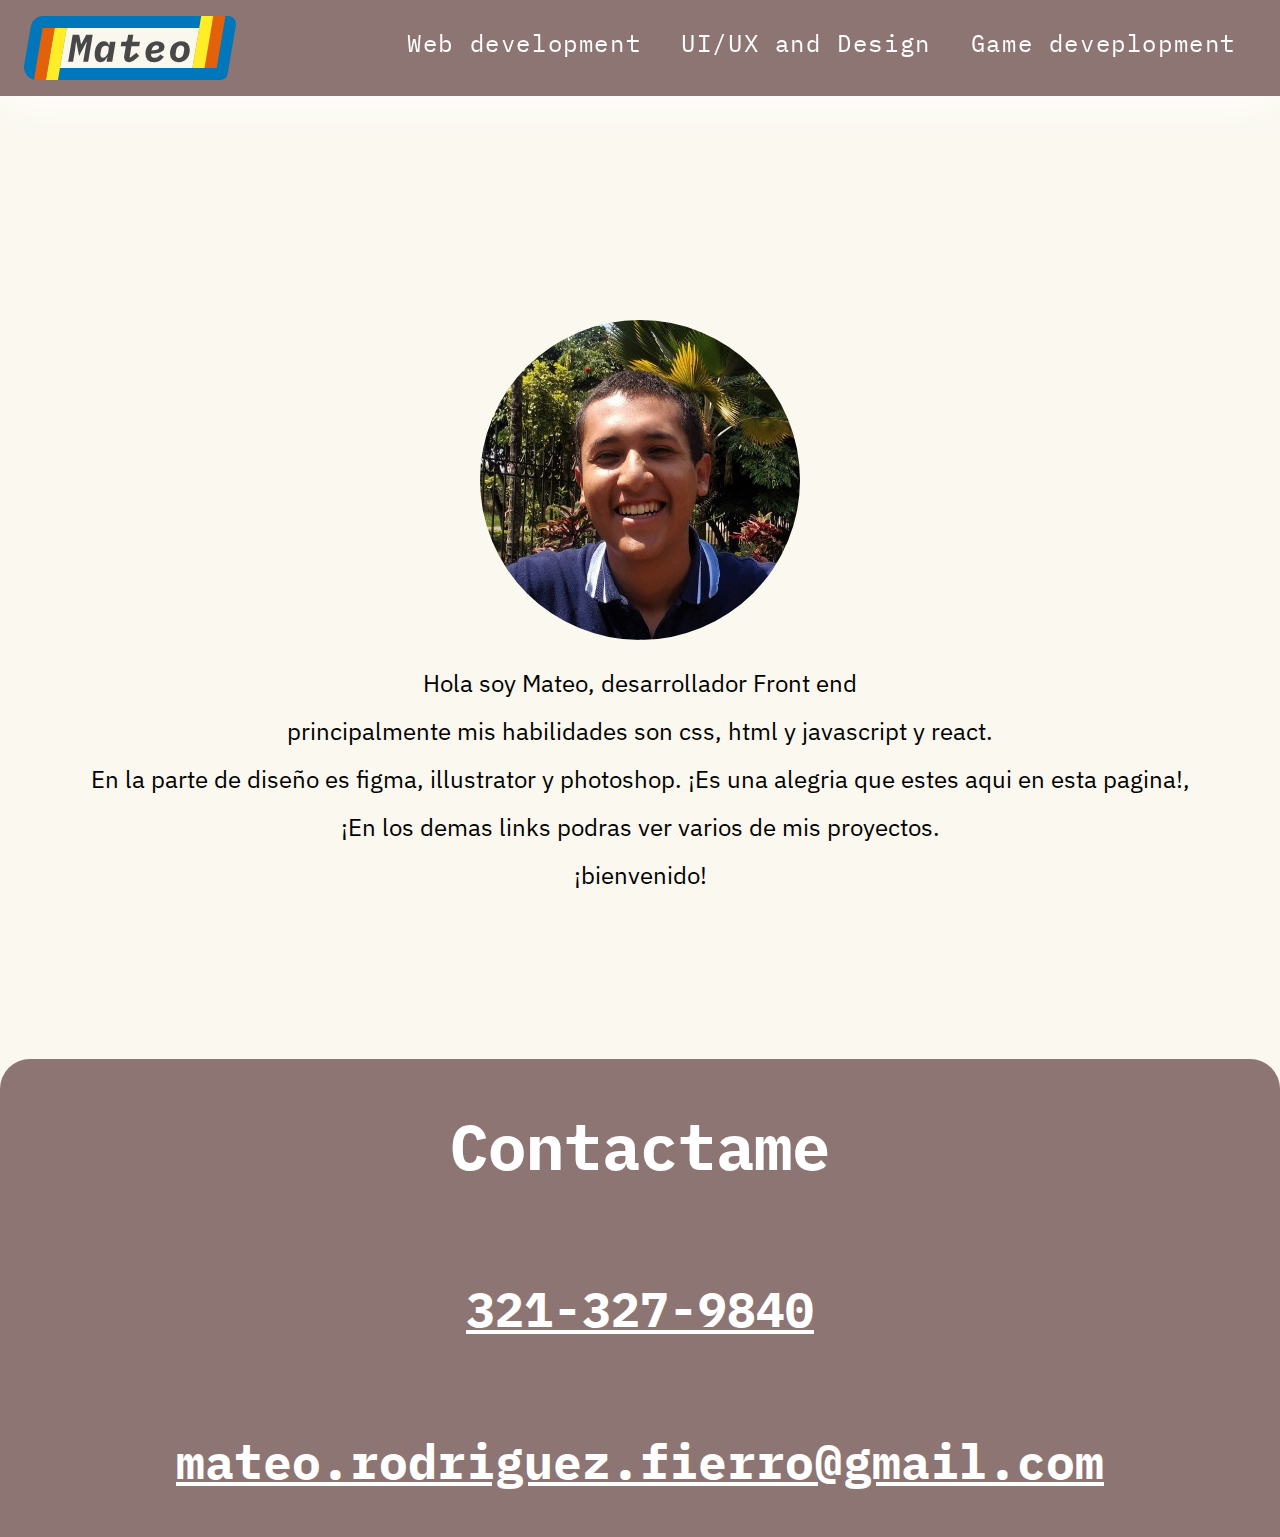
<file: index.html>
<!DOCTYPE html>
<html lang="en">
  <head>
    <meta charset="UTF-8" />
    <meta http-equiv="X-UA-Compatible" content="IE=edge" />
    <meta name="viewport" content="width=device-width, initial-scale=1.0" />
    <link rel="stylesheet" href="css/index.css" />
    <link
      rel="stylesheet"
      href="https://use.fontawesome.com/releases/v5.8.1/css/all.css"
      integrity="sha384-50oBUHEmvpQ+1lW4y57PTFmhCaXp0ML5d60M1M7uH2+nqUivzIebhndOJK28anvf"
      crossorigin="anonymous"
    />
    <link rel="preconnect" href="https://fonts.gstatic.com" />
    <link
      href="https://fonts.googleapis.com/css2?family=IBM+Plex+Mono:ital,wght@1,700&display=swap"
      rel="stylesheet"
    />
    <link
      href="https://fonts.googleapis.com/css2?family=IBM+Plex+Sans:wght@500&display=swap"
      rel="stylesheet"
    />

    <title>Mi portafolio</title>
  </head>
  <body>
    <header class="header">
      <div class="logo" id="logo">
        <img src="assets/logo.svg" alt="" />
        <a href="#menu-principal"></a>
      </div>
      <nav class="menu-container">
        <input type="checkbox" name="" id="menu-checked" class="menu-check" />
        <label for="menu-checked">
          <div class="hamburguesa">
            <i class="fas fa-bars"></i>
          </div>
          <div class="closed">
            <i class="fas fa-times"></i>
          </div>
        </label>
        <ul class="menu">
          <li id="web-dev">
            <a class="blue" href="#WebDev">Web development</a>
          </li>
          <li id="design">
            <a class="yellow" href="#UI/UX-Design">UI/UX and Design</a>
          </li>
          <li id="game-dev">
            <a class="red" href="#GameDev">Game deveplopment</a>
          </li>
        </ul>
      </nav>
    </header>
    <div class="title-sect">
      <div class="title" id="title">
        <h2></h2>
      </div>
      <a href="#"></a>
    </div>
    <section class="main-sect" id="main-sect">
      <div class="container">
        <img src="assets/yo.jpg" alt="" srcset="" />
        <p>
          Hola soy Mateo, desarrollador Front end <br />
          principalmente mis habilidades son css, html y javascript y react.
          <br />
          En la parte de diseño es figma, illustrator y photoshop. ¡Es una
          alegria que estes aqui en esta pagina!, <br />
          ¡En los demas links podras ver varios de mis proyectos. <br />
          ¡bienvenido!
        </p>
      </div>
    </section>
    <section class="web-sect blue" id="web-sect">
      <div class="container">
        <div class="proyect-cards">
          <h1>Gifos</h1>
          <div class="proyect-img">
            <a
              href="https://daitomiun.github.io/Proyecto-gifOS/"
              target="_blank"
            >
              <img src="assets/ilustra_header.svg" alt="" srcset="" />
            </a>
          </div>
          <p>
            Este proyecto consiste en desarrollar una pagina web para guardar y
            compartir gifs, con el uso de la api de giphy y de javascript.
            Proyecto hecho en
            <a href="https://www.acamica.com/" traget="_blank">Acamica</a>
          </p>
        </div>
        <div class="proyect-cards">
          <h1>
            WarriorHood <br />
            Tenis Club
          </h1>
          <div class="proyect-img">
            <a
              href="https://daitomiun.github.io/tenis-proyecto/"
              target="_blank"
            >
              <img src="assets/cabeza.svg" alt="" srcset="" />
            </a>
          </div>
          <p>
            proyecto real en que consiste ser la pagina web oficial del club
            WarriorHood tenis club.
          </p>
        </div>
        <div class="proyect-cards">
          <h1>3d css</h1>
          <div class="proyect-img">
            <a
              href="https://gracious-kilby-85ca0e.netlify.app/"
              target="_blank"
            >
              <img src="assets/cubo.png" alt="" srcset="" />
            </a>
          </div>
          <p>Proyecto para practicar habilidades css en 3d.</p>
        </div>
        <div class="proyect-cards">
          <h1>pale blue dot</h1>
          <div class="proyect-img">
            <a
              href="https://daitomiun.github.io/podcast-proyecto/"
              target="_blank"
            >
              <img src="assets/logoBD.svg" alt="" srcset="" />
            </a>
          </div>
          <p>
            Pagina web de la empresa ficticia de blue dot, proyecto de
            <a href="https://www.acamica.com/" traget="_blank">Acamica</a> que
            me ayudo a entender las bases de web development con css y html.
          </p>
        </div>
        <div class="proyect-cards">
          <h1>Curso de react</h1>
          <div class="proyect-img">
            <a href="https://github.com/daitomiun/react-curso" target="_blank">
              <img src="assets/logo-react.png" alt="" srcset="" />
            </a>
          </div>
          <p>
            Este proyecto pretente desarrollar mis habilidades en el framework
            de react, como proyectos para los fundamentos de react hasta
            proyectos de consumo de apis.
          </p>
        </div>
        <div class="proyect-cards">
          <h1>Proyecto dalet</h1>
          <div class="proyect-img">
            <a
              href="https://6182db75db920a40262f507f--dalet-demo.netlify.app"
              target="_blank"
            >
              <img src="assets/logo-dalet.svg" alt="" srcset="" />
            </a>
          </div>
          <p>
            Dalet es mi proyecto en desarrollo de react, aplicando todo lo
            relacionado al curso de react, asi diseñando este proyecto y creando
            por mi cuenta.
          </p>
        </div>
      </div>
    </section>
    <section class="design-sect yellow" id="design-sect">
      <div class="container">
        <div class="proyect-cards">
          <h1>landing page haburguesas</h1>
          <div class="proyect-img">
            <a
              href="https://www.figma.com/proto/Udn4XwmZ9z0KZGhA15ZYRg/hamburguesa?scaling=min-zoom&page-id=0%3A1&node-id=1%3A3"
              target="_blank"
            >
              <img src="assets/haburguesa.png" alt="" srcset="" />
            </a>
          </div>
          <p>
            desarrollo de un landing page para crear hamburguesas, los iconos
            tambien fueron hechos por mi aqui el
            <a href="assets/demoham.png" target="_blank"
              >link a cada uno de los ingredientes</a
            >
          </p>
        </div>
        <div class="proyect-cards">
          <h1>mi portafolio</h1>
          <div class="proyect-img">
            <a
              href="https://www.figma.com/proto/rlkYXYI3aHAOzYDzbmY21z/Portafolio?scaling=min-zoom&page-id=0%3A1&node-id=4%3A3"
              target="_blank"
            >
              <img src="assets/logo.svg" alt="" srcset="" />
            </a>
          </div>
          <p>
            Pequeño boceto de como queria mi portafolio, tambien esta el link al
            proceso de diseño del logo
            <a href="assets/proof.png" target="_blank">link a al diseño</a>
          </p>
        </div>

        <div class="proyect-cards">
          <h1>diseño de poster y album</h1>
          <div class="proyect-img">
            <a href="assets/ace combat 7 album.svg">
              <img src="assets/ace combat 7 album.svg" alt="" srcset="" />
            </a>
          </div>
          <p>
            proyectos para el curso de introduccion de diseño de platzi, en el
            que hice un poster de una pelicula y un album musical de mi
            elección. Link al
            <a href="assets/shindler poster.png" target="_blank">Poster</a>, al
            <a href="assets/ace combat 7 album.svg" target="_blank">Album</a> y
            al link del
            <a
              href="https://platzi.com/p/mateorodriguezfierro/curso/1228-course/diploma/detalle/"
              target="_blank"
              >Certificado</a
            >
          </p>
        </div>
        <div class="proyect-cards">
          <h1>renta de apartamentos</h1>
          <div class="proyect-img">
            <a
              href="https://www.figma.com/proto/Lf4vF77Ezt4ebgWsllQ2xQ/apartamento-landing-page?scaling=min-zoom&page-id=0%3A1&node-id=1%3A3"
              target="_blank"
            >
              <img
                src="assets/Captura de pantalla 2021-07-28 17.03.05.png"
                alt=""
                srcset=""
              />
            </a>
          </div>
          <p>
            Landing page de renta de apartamentos para el proyecto del curso de
            fundamentos de UI/UX de platzi, usando figma como herramienta para
            su implementacion. link a la
            <a href="" target="_blank">certificacion</a>
          </p>
        </div>
        <div class="proyect-cards">
          <h1>The Duvan proyect wireframe</h1>
          <div class="proyect-img">
            <a
              href="https://www.figma.com/proto/ayetCCqR9zYrEp7GUgVq58/Duvan-proyect?node-id=4%3A8&scaling=min-zoom&page-id=0%3A1"
              target="_blank"
            >
              <img src="assets/logo-duvan.svg" alt="" srcset="" />
            </a>
          </div>
          <p>
            Diseño del portafolio de duvan villadiego, desde el logo hasta el
            diseño de la interfaz de la pagina web.
          </p>
        </div>
        <div class="proyect-cards">
          <h1>The Dalet proyect wireframe</h1>
          <div class="proyect-img">
            <a
              href="https://www.figma.com/proto/YAc7pix3FwAQpjYuXtgaZl/Dalet-wireframe?node-id=4%3A6&scaling=min-zoom&page-id=0%3A1"
              target="_blank"
            >
              <img src="assets/logo-dalet.svg" alt="" srcset="" />
            </a>
          </div>
          <p>
            Wireframe de como se va ver terminado el proyecto de react dalet.
          </p>
        </div>
        <div class="proyect-cards">
          <h1>Wireframe de platzi</h1>
          <div class="proyect-img">
            <a
              href="https://www.figma.com/proto/u69TQfZo45WcZjXvj0Bur5/proyecto-de-protoipado-de-platzi?node-id=4%3A2&scaling=min-zoom&page-id=0%3A1&starting-point-node-id=4%3A2&show-proto-sidebar=1"
              target="_blank"
            >
              <img src="assets/platzi-logo.jpg" alt="" srcset="" />
            </a>
          </div>
          <p>Wireframe de viajes del proyecto de platzi de UX/UI.</p>
        </div>
      </div>
    </section>
    <section class="game-sect red" id="game-sect">
      <h1 style="text-align: center">
        Muy pronto habra nuevos poryectos para mostrar =D
      </h1>
    </section>
    <!-- <section class="body">
        

        <div class="scene">
            <div class="floor"></div>
            <div class="cube front-monitor-left">
                <div class="front"></div>
                <div class="back"></div>
                <div class="left"></div>
                <div class="top">
                    <div class="ballShadow"></div>
                </div>
            </div>
            <div class="cube front-monitor-right">
                <div class="front"></div>
                <div class="back"></div>
                <div class="left"></div>
                <div class="top">
                    <div class="ballShadow"></div>
                </div>
            </div>
            <div class="cube front-monitor-up">
                <div class="left"></div>
                <div class="top">
                    <div class="ballShadow"></div>
                </div>
            </div>
            <div class="cube front-monitor-down">
                <div class="left"></div>
                <div class="top">
                    <div class="ballShadow"></div>
                </div>
            </div>
            <div class="cube monitor">
                <div class="front"></div>
                <div class="back"></div>
                <div class="left">
                    <h1>contactame</h1> 
                    <p>Fiverr: <a href="https://www.fiverr.com/mateo_fierro" target="_blank">Mateo Rodriguez</a>  </p> 
                    <h2 href="mailto:mateo.rodriguez.fierro@gmail.com"><a href="mailto:mateo.rodriguez.fierro@gmail.com?Subject=Interesado%20en%20el%20paginasWeb,%20UI/UX%20games">Email</a></h2>

                </div>
                <div class="right"></div>
                <div class="top">
                    <div class="ballShadow"></div>
                </div>
                <div class="bottom"></div>
            </div>
            <div class="cube hardware">
                <div class="front"></div>
                <div class="back"></div>
                <div class="left"></div>
                <div class="right"></div>
                <div class="top">
                    <div class="ballShadow"></div>
                </div>
                <div class="bottom"></div>
            </div>
        </div>
    </section> -->
    <section class="background purple">
      <h1>Contactame</h1>
      <h1>
        <a
          href="https://api.whatsapp.com/send?phone=0573213279840"
          target="_blank"
          rel="noopener noreferrer"
        >
          321-327-9840
        </a>
      </h1>
      <h1>
        <a
          href="mailto:mateo.rodriguez.fierro@gmail.com"
          target="_blank"
          rel="noopener noreferrer"
        >
          mateo.rodriguez.fierro@gmail.com
        </a>
      </h1>
    </section>
    <script src="javascript/links.js"></script>
  </body>
</html>
</file>
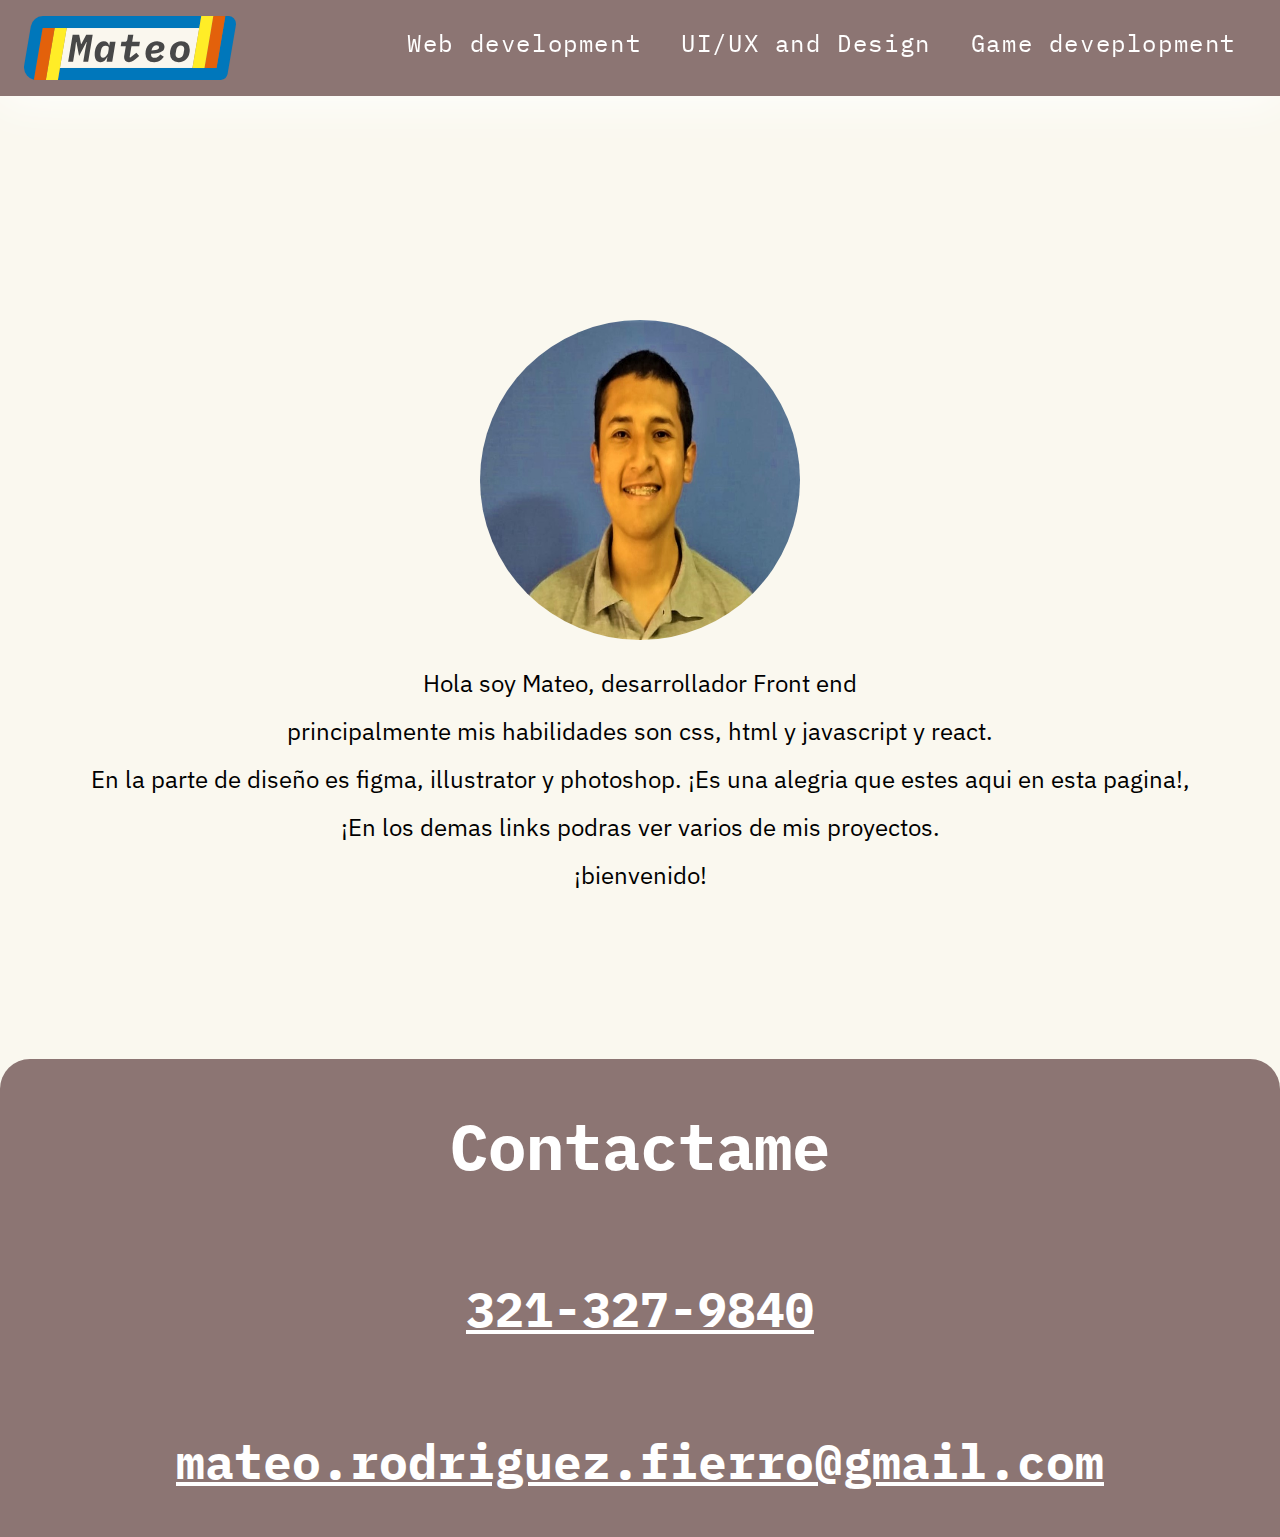
<file: pagina/index.html>
<!DOCTYPE html>
<html lang="en">
<head>
    <meta charset="UTF-8">
    <meta http-equiv="X-UA-Compatible" content="IE=edge">
    <meta name="viewport" content="width=device-width, initial-scale=1.0">
    <link rel="stylesheet" href="css/index.css">
    <link rel="stylesheet" href="https://use.fontawesome.com/releases/v5.8.1/css/all.css" integrity="sha384-50oBUHEmvpQ+1lW4y57PTFmhCaXp0ML5d60M1M7uH2+nqUivzIebhndOJK28anvf" crossorigin="anonymous">
    <link rel="preconnect" href="https://fonts.gstatic.com">   
    <link href="https://fonts.googleapis.com/css2?family=IBM+Plex+Mono:ital,wght@1,700&display=swap" rel="stylesheet">  
    <link href="https://fonts.googleapis.com/css2?family=IBM+Plex+Sans:wght@500&display=swap" rel="stylesheet">
    
    <title>Mi portafolio</title>
</head>
<body>
    <header class="header">
        <div class="logo" id="logo">   
            <img src="assets/logo.svg" alt=""   >
            <a href="#menu-principal"></a>
        </div>
        <nav class="menu-container">
            <input type="checkbox" name="" id="menu-checked" class="menu-check">
            <label for="menu-checked">
                <div class="hamburguesa">
                    <i class="fas fa-bars"></i>
                </div>
                <div class="closed">
                    <i class="fas fa-times"></i>
                </div>
            </label>
            <ul class="menu">
                <li id="web-dev"><a class="blue"  href="#WebDev">Web development</a></li>
                <li id="design"><a class="yellow"  href="#UI/UX-Design">UI/UX and Design</a></li>
                <li id="game-dev" ><a class="red" href="#GameDev">Game deveplopment</a></li>
            </ul>
        </nav>
    </header>
    <div class="title-sect">
        <div class="title" id="title">
            <h2></h2>
        </div>
        <a href="#"></a>
    </div>
    <section class="main-sect" id="main-sect">
        <div class="container">
          <img src="assets/yo.jpeg" alt="" srcset="">
           <p>Hola soy Mateo, desarrollador Front end <br>
               principalmente mis habilidades son css, html y javascript y react. <br>
               En la parte de diseño es figma, illustrator y photoshop.
               ¡Es una alegria que estes aqui en esta pagina!, <br>
               ¡En los demas links podras ver varios de mis proyectos. <br>
               ¡bienvenido!
           </p>
         
        </div>
    </section>
    <section class="web-sect blue" id="web-sect">
        <div class="container">
            <div class="proyect-cards">
                <h1>Gifos</h1>
                <div class="proyect-img">
                    <a href="https://infallible-noether-856539.netlify.app" target="_blank">
                        <img src="assets/ilustra_header.svg" alt="" srcset="">
                    </a>
                </div>
                <p> 
                   Este proyecto consiste en desarrollar una pagina web para guardar y compartir gifs, con el uso de la api de giphy y de javascript.
                   Proyecto hecho en <a href="https://www.acamica.com/" traget="_blank">Acamica</a>
                  

                </p>
            </div>
            <div class="proyect-cards">
                <h1>WarriorHood <br> Tenis Club</h1>
                <div class="proyect-img">
                    <a href="https://zen-goldwasser-893484.netlify.app" target="_blank">
                        <img src="assets/cabeza.svg" alt="" srcset="">
                    </a>
                </div>
                <p> 
                   proyecto real en que consiste ser la pagina web oficial del club WarriorHood tenis club.
                   

                </p>
            </div>
            <div class="proyect-cards">
                <h1>3d css</h1>
                <div class="proyect-img">
                    <a href="https://gracious-kilby-85ca0e.netlify.app/" target="_blank">
                        <img src="assets/cubo.png" alt="" srcset="">
                    </a>
                </div>
                <p> 
                   Proyecto para practicar habilidades css en 3d.

                  

                </p>
            </div>
            <div class="proyect-cards">
                <h1>pale blue dot</h1>
                <div class="proyect-img">
                    <a href="https://competent-elion-ee1521.netlify.app" target="_blank">
                        <img src="assets/logoBD.svg" alt="" srcset="">
                    </a>
                </div>
                <p> 
                   Pagina web de la empresa ficticia de blue dot, proyecto de <a href="https://www.acamica.com/" traget="_blank">Acamica</a> que me ayudo a entender las bases de web development  con css y html.
                  

                </p>
            </div>
            <div class="proyect-cards">
                <h1>Curso de react</h1>
                <div class="proyect-img">
                    <a href="https://github.com/daitomiun/react-curso" target="_blank">
                        <img src="assets/logo-react.png" alt="" srcset="">
                    </a>
                </div>
                <p> 
                   Este proyecto pretente desarrollar mis habilidades en el framework de react, como proyectos para los fundamentos de react hasta proyectos de consumo de apis.
                  

                </p>
            </div>
               <div class="proyect-cards">
                <h1>Proyecto dalet</h1>
                <div class="proyect-img">
                    <a href="https://6182db75db920a40262f507f--dalet-demo.netlify.app" target="_blank">
                        <img src="assets/logo-dalet.svg" alt="" srcset="">
                    </a>
                </div>
                <p> 
                    Dalet es mi proyecto en desarrollo de react, aplicando todo lo relacionado al curso de react, asi diseñando este proyecto y creando por mi cuenta.
                  

                </p>
            </div>
        </div>
    </section>
    <section class="design-sect yellow" id="design-sect">
        <div class="container">
            <div class="proyect-cards">
                <h1>landing page haburguesas</h1>
                <div class="proyect-img">
                    <a href="https://www.figma.com/proto/Udn4XwmZ9z0KZGhA15ZYRg/hamburguesa?scaling=min-zoom&page-id=0%3A1&node-id=1%3A3" target="_blank">
                        <img src="assets/haburguesa.png" alt="" srcset="">
                    </a>
                </div>
                <p> 
                   desarrollo de un landing page para crear hamburguesas, los iconos tambien fueron hechos por mi aqui el
                   <a href="assets/demoham.png" target="_blank" >link a cada uno de los ingredientes</a>

                </p>
            </div>
            <div class="proyect-cards">
                <h1>mi portafolio</h1>
                <div class="proyect-img">
                    <a href="https://www.figma.com/proto/rlkYXYI3aHAOzYDzbmY21z/Portafolio?scaling=min-zoom&page-id=0%3A1&node-id=4%3A3" target="_blank">
                        <img src="assets/logo.svg" alt="" srcset="">
                    </a>
                </div>
                <p> 
                   Pequeño boceto de como queria mi portafolio, tambien esta el link al proceso de diseño del logo
                   <a href="assets/proof.png" target="_blank" >link a al diseño</a>


                </p>
            </div>
         
            <div class="proyect-cards">
                <h1>diseño de poster y album</h1>
                <div class="proyect-img">
                    <a href="assets/ace combat 7 album.svg">
                        <img src="assets/ace combat 7 album.svg" alt="" srcset="">
                    </a>
                </div>
                <p> 
                   proyectos para el curso de introduccion de diseño de platzi, en el que hice un poster de una pelicula y un album musical de mi elección.
                   Link al  <a href="assets/shindler poster.png" target="_blank" >Poster</a>, al <a href="assets/ace combat 7 album.svg" target="_blank" >Album</a> y al link del <a href="https://platzi.com/p/mateorodriguezfierro/curso/1228-course/diploma/detalle/" target="_blank" >Certificado</a>

                 

                </p>
            </div>
            <div class="proyect-cards">
                <h1>renta de apartamentos</h1>
                <div class="proyect-img">
                    <a href="https://www.figma.com/proto/Lf4vF77Ezt4ebgWsllQ2xQ/apartamento-landing-page?scaling=min-zoom&page-id=0%3A1&node-id=1%3A3" target="_blank">
                        <img src="assets/Captura de pantalla 2021-07-28 17.03.05.png" alt="" srcset="">
                    </a>
                </div>
                <p> 
                  Landing page de renta de apartamentos para el proyecto del curso de fundamentos de UI/UX de platzi, usando figma como herramienta para su implementacion. link a la  <a href="" target="_blank" >certificacion</a>
                 

                </p>
            </div>
            <div class="proyect-cards">
                <h1>The Duvan proyect wireframe</h1>
                <div class="proyect-img">
                    <a href="https://www.figma.com/proto/ayetCCqR9zYrEp7GUgVq58/Duvan-proyect?node-id=4%3A8&scaling=min-zoom&page-id=0%3A1" target="_blank">
                        <img src="assets/logo-duvan.svg" alt="" srcset="">
                    </a>
                </div>
                <p> 
                 Diseño del portafolio de duvan villadiego, desde el logo hasta el diseño de la interfaz de la pagina web.
                 

                </p>
            </div>
            <div class="proyect-cards">
                <h1>The Dalet proyect wireframe</h1>
                <div class="proyect-img">
                    <a href="https://www.figma.com/proto/YAc7pix3FwAQpjYuXtgaZl/Dalet-wireframe?node-id=4%3A6&scaling=min-zoom&page-id=0%3A1" target="_blank">
                        <img src="assets/logo-dalet.svg" alt="" srcset="">
                    </a>
                </div>
                <p> 
                 Wireframe de como se va ver terminado el proyecto de react dalet.
                 

                </p>
            </div>
            <div class="proyect-cards">
                <h1>Wireframe de platzi</h1>
                <div class="proyect-img">
                    <a href="https://www.figma.com/proto/u69TQfZo45WcZjXvj0Bur5/proyecto-de-protoipado-de-platzi?node-id=4%3A2&scaling=min-zoom&page-id=0%3A1&starting-point-node-id=4%3A2&show-proto-sidebar=1" target="_blank">
                        <img src="assets/platzi-logo.jpg" alt="" srcset="">
                    </a>
                </div>
                <p> 
                 Wireframe de viajes del proyecto de platzi de UX/UI.
                 

                </p>
            </div>
        </div>
    </section>
    <section class="game-sect red" id="game-sect">
        <h1 style="text-align: center;">Muy pronto habra nuevos poryectos para mostrar =D</h1>
    </section>
    <!-- <section class="body">
        

        <div class="scene">
            <div class="floor"></div>
            <div class="cube front-monitor-left">
                <div class="front"></div>
                <div class="back"></div>
                <div class="left"></div>
                <div class="top">
                    <div class="ballShadow"></div>
                </div>
            </div>
            <div class="cube front-monitor-right">
                <div class="front"></div>
                <div class="back"></div>
                <div class="left"></div>
                <div class="top">
                    <div class="ballShadow"></div>
                </div>
            </div>
            <div class="cube front-monitor-up">
                <div class="left"></div>
                <div class="top">
                    <div class="ballShadow"></div>
                </div>
            </div>
            <div class="cube front-monitor-down">
                <div class="left"></div>
                <div class="top">
                    <div class="ballShadow"></div>
                </div>
            </div>
            <div class="cube monitor">
                <div class="front"></div>
                <div class="back"></div>
                <div class="left">
                    <h1>contactame</h1> 
                    <p>Fiverr: <a href="https://www.fiverr.com/mateo_fierro" target="_blank">Mateo Rodriguez</a>  </p> 
                    <h2 href="mailto:mateo.rodriguez.fierro@gmail.com"><a href="mailto:mateo.rodriguez.fierro@gmail.com?Subject=Interesado%20en%20el%20paginasWeb,%20UI/UX%20games">Email</a></h2>

                </div>
                <div class="right"></div>
                <div class="top">
                    <div class="ballShadow"></div>
                </div>
                <div class="bottom"></div>
            </div>
            <div class="cube hardware">
                <div class="front"></div>
                <div class="back"></div>
                <div class="left"></div>
                <div class="right"></div>
                <div class="top">
                    <div class="ballShadow"></div>
                </div>
                <div class="bottom"></div>
            </div>
        </div>
    </section> -->
     <section class="background purple">
        <h1>Contactame</h1>
        <h1>
          <a href="https://api.whatsapp.com/send?phone=0573213279840" target="_blank" rel="noopener noreferrer">
            321-327-9840
          </a>
        </h1>
        <h1>
          <a href="mailto:mateo.rodriguez.fierro@gmail.com" target="_blank" rel="noopener noreferrer">
            mateo.rodriguez.fierro@gmail.com
          </a>
        </h1>
      </section>
    <script src="javascript/links.js"></script>
</body>
</html>
</file>
<file: css/index.css>
* {
  box-sizing: border-box;
  padding: 0;
  margin: 0;
}

:root {
  --boxColor: #E4D1A4;
  --rotateSpeed: 30s;
  --bounceSpeed: 2s;
}

.body {
  background-color: #faf8ef;
  min-height: 100vh;
  display: flex;
  justify-content: center;
  align-items: center;
  font-size: 150px;
  overflow: hidden;
  perspective: 10em;
  perspective-origin: 50% calc( 50% - 2em);
}

.scene {
  position: relative;
  transform-style: preserve-3d;
  transform: rotateY(90deg);
}

.ballShadow {
  position: absolute;
  width: 100%;
  height: 100%;
  background-image: radial-gradient(#0000 50%);
}

.cube {
  width: 2em;
  height: 2em;
  position: absolute;
  bottom: -1em;
  left: -1em;
}
.cube.front-monitor-left, .cube.front-monitor-right, .cube.front-monitor-up, .cube.front-monitor-down {
  width: 0.2em;
  height: 1.3em;
  bottom: -0.3em;
}
.cube.front-monitor-left .left, .cube.front-monitor-right .left, .cube.front-monitor-up .left, .cube.front-monitor-down .left {
  box-shadow: 0 0 0.2em #000a inset;
}
.cube.front-monitor-left .front {
  transform: translateZ(-0.7em);
}
.cube.front-monitor-left .right {
  transform: rotateY(90deg) translateZ(0.8em);
}
.cube.front-monitor-left .back {
  transform: rotateY(180deg) translateZ(0.9em);
  box-shadow: 0 0 0.32em #000a inset;
}
.cube.front-monitor-left .left {
  transform: rotateY(270deg) translateX(-0.8em) translateZ(0.1em);
}
.cube.front-monitor-left .top {
  width: 0.2em;
  height: 0.2em;
  transform: translateZ(-0.8em) translateY(-50%) rotateX(90deg);
}
.cube.front-monitor-left .bottom {
  width: 0.4em;
  height: 1em;
}
.cube.front-monitor-right .front {
  transform: translateZ(0.7em);
}
.cube.front-monitor-right .right {
  transform: rotateY(90deg) translateZ(-0.8em);
}
.cube.front-monitor-right .back {
  box-shadow: 0 0 0.32em #000a inset;
  transform: rotateY(180deg) translateZ(-0.9em);
}
.cube.front-monitor-right .left {
  transform: rotateY(270deg) translateX(0.8em) translateZ(0.1em);
}
.cube.front-monitor-right .top {
  width: 0.2em;
  height: 1.8em;
  transform: translateY(-50%) rotateX(90deg);
}
.cube.front-monitor-up .front {
  transform: translateZ(0.7em);
}
.cube.front-monitor-up .right {
  transform: rotateY(90deg) translateZ(-0.8em);
}
.cube.front-monitor-up .back {
  transform: rotateY(180deg) translateZ(-0.9em);
}
.cube.front-monitor-up .left {
  transform: rotateY(270deg) translateX(0em) translateZ(0.9em);
  height: 0.2em;
  width: 1.8em;
}
.cube.front-monitor-up .top {
  width: 0.2em;
  height: 0.2em;
  transform: translateZ(0.8em) translateY(-50%) rotateX(90deg);
}
.cube.front-monitor-down {
  bottom: -1.4em;
}
.cube.front-monitor-down .front {
  transform: translateZ(0.7em);
}
.cube.front-monitor-down .right {
  transform: rotateY(90deg) translateZ(-0.8em);
}
.cube.front-monitor-down .back {
  transform: rotateY(180deg) translateZ(-0.9em);
}
.cube.front-monitor-down .left {
  transform: rotateY(270deg) translateX(0em) translateZ(0.9em);
  height: 0.2em;
  width: 1.8em;
}
.cube.front-monitor-down .top {
  width: 0.2em;
  height: 1.8em;
  transform: translateZ(0em) translateY(-50%) rotateX(90deg);
}
.cube.monitor {
  left: -0.9em;
  width: 1.8em;
  height: 1.3em;
  bottom: -0.3em;
}
.cube.monitor .front {
  transform: translateZ(0.9em);
}
.cube.monitor .right {
  transform: rotateY(90deg) translateZ(0.9em);
}
.cube.monitor .back {
  transform: rotateY(180deg) translateZ(0.9em);
}
.cube.monitor .left {
  background: #A5B7C8;
  transform: rotateY(270deg) translateZ(0.9em);
}
.cube.monitor .top {
  width: 1.8em;
  height: 1.8em;
}
.cube.monitor .bottom {
  width: 1.8em;
  height: 1.8em;
}
.cube.monitor h1, .cube.monitor h2, .cube.monitor p {
  font-size: 1rem;
  text-align: center;
  padding-top: 2rem;
}
.cube.hardware {
  height: 0.7em;
}
.cube.hardware .front {
  width: 2.3em;
  transform: rotateY(180deg) translateZ(-1em) translateX(0.3em);
}
.cube.hardware .back {
  width: 2.3em;
  transform: rotateY(180deg) translateZ(1em) translateX(0.3em);
}
.cube.hardware .left {
  transform: rotateY(270deg) translateZ(1.3em);
}
.cube.hardware .top {
  width: 2.3em;
  height: 2em;
  background: var(--boxColor);
  transform: translateY(-50%) rotateX(90deg) translateX(-0.3em);
}
.cube .left, .cube .right, .cube .front, .cube .back {
  background: var(--boxColor);
  position: absolute;
  width: 100%;
  height: 100%;
  box-shadow: 0 0 0.5em #000a inset;
}
.cube .front {
  transform: translateZ(1em);
}
.cube .right {
  transform: rotateY(90deg) translateZ(1em);
}
.cube .back {
  transform: rotateY(180deg) translateZ(1em);
}
.cube .left {
  transform: rotateY(270deg) translateZ(1em);
}
.cube .top {
  position: absolute;
  width: 2em;
  height: 2em;
  background: var(--boxColor);
  transform: translateY(-50%) rotateX(90deg);
}
.cube .bottom {
  position: absolute;
  width: 2em;
  height: 2em;
  background: #0007;
  bottom: 0;
  transform: translateY(50%) rotateX(90deg);
}

.floor {
  width: 5em;
  height: 5em;
  border-radius: 5em;
  background-image: radial-gradient(#484848, #faf8ef 75%), repeating-conic-gradient(from 45deg, #fff 0deg 90deg, #484848 90deg 180deg);
  background-size: 100%, 1em 1em;
  position: absolute;
  transform: translate(-50%, -50%) rotateX(90deg);
  top: 1em;
}

.scene:hover {
  transform: rotateY(90deg);
  font-size: 250px;
  transition: 3s ease-in;
}
.scene:hover .cube.monitor {
  line-height: 0.5;
}
.scene:hover .cube.monitor h1 {
  font-size: 2rem;
  padding-top: 6rem;
  text-align: center;
}
.scene:hover .cube.monitor p {
  font-size: 1rem;
  text-align: center;
}

/*--------------
|    Body      |
---------------*/
body {
  background-color: #faf8ef;
}

p {
  font-family: "IBM Plex Sans", "sans-serif";
}

h1, h2, h3, h4, h5, h6 {
  font-family: "IBM Plex Mono", monospace, "sans serif";
}

/*--------------
|    header     |
---------------*/
.header {
  z-index: 3;
  display: flex;
  justify-content: space-between;
  align-items: center;
  height: 6rem;
  padding: 0 1.5rem;
  background: #8c7573;
  color: #fff;
  position: fixed;
  width: 100%;
  top: 0;
  margin-bottom: 29px;
  box-shadow: 0px 5px 50px;
}

.logo {
  height: 4rem;
}
.logo img {
  height: 4rem;
  position: absolute;
}
.logo a {
  padding: 7rem 9rem;
  position: absolute;
}

.menu-check {
  opacity: 0;
  position: absolute;
  left: 0;
  top: 0;
}

.menu-check:checked ~ label .hamburguesa {
  display: none;
}

.menu-check:checked ~ label .closed,
.menu-check:checked ~ .menu {
  display: block;
  box-shadow: 0px 5px 20px #8c7573;
}

.closed, .hamburguesa {
  box-shadow: none !important;
}

.closed,
.menu {
  display: none;
}

.hamburguesa, .closed {
  font-size: 20px;
}

.menu {
  position: absolute;
  list-style-type: none;
  top: 5rem;
  left: 0;
  background: #8c7573;
  width: 100%;
}
.menu .blue:hover {
  border-bottom: #00a2ff 0.6rem solid;
  border-radius: 1rem;
  transition: 0.2s ease-in-out;
  outline: 0;
}
.menu .blue:active {
  border-bottom: #0078bd 0.8rem solid;
  transition: 0.2s ease-in-out;
  outline: 0;
}
.menu .red:hover {
  border-bottom: #f6863c 0.6rem solid;
  border-radius: 1rem;
  transition: 0.2s ease-in-out;
  outline: 0;
}
.menu .red:active {
  border-bottom: #e5620b 0.8rem solid;
  transition: 0.2s ease-in-out;
  outline: 0;
}
.menu .yellow:hover {
  border-bottom: #ffed29 0.6rem solid;
  border-radius: 1rem;
  transition: 0.2s ease-in-out;
  outline: 0;
}
.menu .yellow:active {
  border-bottom: #ccbb00 0.8rem solid;
  transition: 0.2s ease-in-out;
  outline: 0;
}

.menu :is(a) {
  display: flex;
  color: white;
  font-family: "IBM Plex Mono", monospace, "sans serif";
  letter-spacing: 0.1rem;
  font-size: 1.5rem;
  text-decoration: none;
  padding: 16px 0 24px 16px;
}

/*--------------
|    Titles     |
---------------*/
.title-sect {
  display: flex;
  justify-content: center;
}

.title {
  display: none;
  height: 15rem;
  width: 100%;
  min-width: 20rem;
  max-width: 50rem;
  border-radius: 6rem;
  margin: 0 1rem 15rem 0;
  padding-top: 9rem;
  text-align: center;
  font-size: 1.3rem;
}

/*--------------
|   Sections    |
---------------*/
.web-sect.blue .container .proyect-cards, .game-sect.blue .container .proyect-cards, .design-sect.blue .container .proyect-cards {
  border: 0.5rem solid #0078bd;
  box-shadow: 18px 23px #004166;
}
.web-sect.blue .container .proyect-cards a:hover img, .game-sect.blue .container .proyect-cards a:hover img, .design-sect.blue .container .proyect-cards a:hover img {
  box-shadow: 1rem 1rem #0078bd;
}
.web-sect.blue .container .proyect-cards a:focus img, .game-sect.blue .container .proyect-cards a:focus img, .design-sect.blue .container .proyect-cards a:focus img {
  box-shadow: 1rem 1rem #0078bd;
}
.web-sect.yellow .container .proyect-cards, .game-sect.yellow .container .proyect-cards, .design-sect.yellow .container .proyect-cards {
  border: 0.5rem solid #ffed29;
  box-shadow: 18px 23px #ccbb00;
}
.web-sect.yellow .container .proyect-cards a:hover img, .game-sect.yellow .container .proyect-cards a:hover img, .design-sect.yellow .container .proyect-cards a:hover img {
  box-shadow: 1rem 1rem #ffed29;
}
.web-sect.yellow .container .proyect-cards a:focus img, .game-sect.yellow .container .proyect-cards a:focus img, .design-sect.yellow .container .proyect-cards a:focus img {
  box-shadow: 1rem 1rem #ffed29;
}
.web-sect.red .container .proyect-cards, .game-sect.red .container .proyect-cards, .design-sect.red .container .proyect-cards {
  border: 0.5rem solid #e5620b;
  box-shadow: 18px 23px #923f07;
}
.web-sect.red .container .proyect-cards a:hover img, .game-sect.red .container .proyect-cards a:hover img, .design-sect.red .container .proyect-cards a:hover img {
  box-shadow: 1rem 1rem #e5620b;
}
.web-sect.red .container .proyect-cards a:focus img, .game-sect.red .container .proyect-cards a:focus img, .design-sect.red .container .proyect-cards a:focus img {
  box-shadow: 1rem 1rem #e5620b;
}

.main-sect {
  margin-top: 10rem;
}
.main-sect .container {
  display: block;
  text-align: center;
  line-height: 3rem;
}
.main-sect .container p {
  font-size: 1.5rem;
}
.main-sect .container img {
  margin-top: 10rem;
  width: 20rem;
  height: 20rem;
  border-radius: 50%;
}

.container {
  display: flex;
  flex-direction: row;
  flex-wrap: wrap;
  justify-content: center;
}
.container .proyect-cards {
  width: 100%;
  height: 34rem;
  min-width: 10rem;
  max-width: 25rem;
  border-radius: 10rem;
  margin: 4rem 0;
  padding: 1.8rem 2rem;
  border: 0.5rem solid;
  text-align: center;
  box-shadow: 18px 23px;
}
.container .proyect-cards .proyect-img {
  margin: 0 auto;
}
.container .proyect-cards .proyect-img img {
  width: 16rem;
  height: 14rem;
  margin: 1.5rem 0 1.5rem 0;
  border-radius: 3rem;
}
.container .proyect-cards .proyect-img a {
  padding: 15rem 0 0;
}
.container .proyect-cards .proyect-img a:hover img {
  transition: 1s;
}
.container .proyect-cards .proyect-img a:focus {
  border: none;
  outline: none;
}
.container .proyect-cards .proyect-img a:focus img {
  border: 0.5rem solid black;
}

.background.purple {
  margin-top: 10rem;
  background: #8c7573;
  box-shadow: none;
  border-radius: 10px 10px 0 0;
  text-align: center;
}
.background.purple h1, .background.purple p, .background.purple a {
  padding: 2.8125rem 0;
  color: #fff;
}
.background.purple h1:nth-of-type(1) {
  font-size: 3rem;
}

@media (min-width: 800px) {
  .background.purple {
    border-radius: 20px 20px 0 0;
  }
}
@media (min-width: 1200px) {
  .background.purple {
    border-radius: 30px 30px 0 0;
  }
  .background.purple h1:nth-of-type(1) {
    font-size: 4rem;
  }
  .background.purple h1 {
    font-size: 3rem;
  }
  .background.purple p {
    font-size: 2rem;
  }
}
/*--------------
|    header     |
---------------*/
@media (min-width: 900px) {
  .container .proyect-cards {
    margin: 4rem 1rem;
  }
}
@media (min-width: 1280px) {
  .header {
    display: flex;
    justify-content: space-between;
    align-items: center;
    top: 0;
  }

  .hamburguesa, .menu-check:checked {
    display: none;
  }

  .menu {
    display: inline-flex;
    position: relative;
    top: -5px;
    left: auto;
    background: transparent;
    width: 100%;
  }
  .menu a:active {
    border-bottom: white 6px solid;
    transition: 0.4s ease-in-out;
    outline: 0;
  }

  .menu :is(a) {
    display: inline-block;
    text-decoration: none;
    padding: 16px 20px;
  }

  .title {
    font-size: 1.7rem;
  }

  /*--------------
  |  3d computer  |
  ---------------*/
  .scene {
    transform: rotateY(70deg);
  }

  /*--------------
  |   Sections    |
  ---------------*/
  .container .proyect-cards {
    margin: 2rem 4rem;
    padding: 1.5rem 3rem;
  }
  .container .proyect-cards .proyect-img img {
    width: 16rem;
    height: 14rem;
    border-radius: 3rem;
  }
}

/*# sourceMappingURL=index.css.map */
</file>
<file: pagina/css/index.css>
* {
  box-sizing: border-box;
  padding: 0;
  margin: 0;
}

:root {
  --boxColor: #E4D1A4;
  --rotateSpeed: 30s;
  --bounceSpeed: 2s;
}

.body {
  background-color: #faf8ef;
  min-height: 100vh;
  display: flex;
  justify-content: center;
  align-items: center;
  font-size: 150px;
  overflow: hidden;
  perspective: 10em;
  perspective-origin: 50% calc( 50% - 2em);
}

.scene {
  position: relative;
  transform-style: preserve-3d;
  transform: rotateY(90deg);
}

.ballShadow {
  position: absolute;
  width: 100%;
  height: 100%;
  background-image: radial-gradient(#0000 50%);
}

.cube {
  width: 2em;
  height: 2em;
  position: absolute;
  bottom: -1em;
  left: -1em;
}
.cube.front-monitor-left, .cube.front-monitor-right, .cube.front-monitor-up, .cube.front-monitor-down {
  width: 0.2em;
  height: 1.3em;
  bottom: -0.3em;
}
.cube.front-monitor-left .left, .cube.front-monitor-right .left, .cube.front-monitor-up .left, .cube.front-monitor-down .left {
  box-shadow: 0 0 0.2em #000a inset;
}
.cube.front-monitor-left .front {
  transform: translateZ(-0.7em);
}
.cube.front-monitor-left .right {
  transform: rotateY(90deg) translateZ(0.8em);
}
.cube.front-monitor-left .back {
  transform: rotateY(180deg) translateZ(0.9em);
  box-shadow: 0 0 0.32em #000a inset;
}
.cube.front-monitor-left .left {
  transform: rotateY(270deg) translateX(-0.8em) translateZ(0.1em);
}
.cube.front-monitor-left .top {
  width: 0.2em;
  height: 0.2em;
  transform: translateZ(-0.8em) translateY(-50%) rotateX(90deg);
}
.cube.front-monitor-left .bottom {
  width: 0.4em;
  height: 1em;
}
.cube.front-monitor-right .front {
  transform: translateZ(0.7em);
}
.cube.front-monitor-right .right {
  transform: rotateY(90deg) translateZ(-0.8em);
}
.cube.front-monitor-right .back {
  box-shadow: 0 0 0.32em #000a inset;
  transform: rotateY(180deg) translateZ(-0.9em);
}
.cube.front-monitor-right .left {
  transform: rotateY(270deg) translateX(0.8em) translateZ(0.1em);
}
.cube.front-monitor-right .top {
  width: 0.2em;
  height: 1.8em;
  transform: translateY(-50%) rotateX(90deg);
}
.cube.front-monitor-up .front {
  transform: translateZ(0.7em);
}
.cube.front-monitor-up .right {
  transform: rotateY(90deg) translateZ(-0.8em);
}
.cube.front-monitor-up .back {
  transform: rotateY(180deg) translateZ(-0.9em);
}
.cube.front-monitor-up .left {
  transform: rotateY(270deg) translateX(0em) translateZ(0.9em);
  height: 0.2em;
  width: 1.8em;
}
.cube.front-monitor-up .top {
  width: 0.2em;
  height: 0.2em;
  transform: translateZ(0.8em) translateY(-50%) rotateX(90deg);
}
.cube.front-monitor-down {
  bottom: -1.4em;
}
.cube.front-monitor-down .front {
  transform: translateZ(0.7em);
}
.cube.front-monitor-down .right {
  transform: rotateY(90deg) translateZ(-0.8em);
}
.cube.front-monitor-down .back {
  transform: rotateY(180deg) translateZ(-0.9em);
}
.cube.front-monitor-down .left {
  transform: rotateY(270deg) translateX(0em) translateZ(0.9em);
  height: 0.2em;
  width: 1.8em;
}
.cube.front-monitor-down .top {
  width: 0.2em;
  height: 1.8em;
  transform: translateZ(0em) translateY(-50%) rotateX(90deg);
}
.cube.monitor {
  left: -0.9em;
  width: 1.8em;
  height: 1.3em;
  bottom: -0.3em;
}
.cube.monitor .front {
  transform: translateZ(0.9em);
}
.cube.monitor .right {
  transform: rotateY(90deg) translateZ(0.9em);
}
.cube.monitor .back {
  transform: rotateY(180deg) translateZ(0.9em);
}
.cube.monitor .left {
  background: #A5B7C8;
  transform: rotateY(270deg) translateZ(0.9em);
}
.cube.monitor .top {
  width: 1.8em;
  height: 1.8em;
}
.cube.monitor .bottom {
  width: 1.8em;
  height: 1.8em;
}
.cube.monitor h1, .cube.monitor h2, .cube.monitor p {
  font-size: 1rem;
  text-align: center;
  padding-top: 2rem;
}
.cube.hardware {
  height: 0.7em;
}
.cube.hardware .front {
  width: 2.3em;
  transform: rotateY(180deg) translateZ(-1em) translateX(0.3em);
}
.cube.hardware .back {
  width: 2.3em;
  transform: rotateY(180deg) translateZ(1em) translateX(0.3em);
}
.cube.hardware .left {
  transform: rotateY(270deg) translateZ(1.3em);
}
.cube.hardware .top {
  width: 2.3em;
  height: 2em;
  background: var(--boxColor);
  transform: translateY(-50%) rotateX(90deg) translateX(-0.3em);
}
.cube .left, .cube .right, .cube .front, .cube .back {
  background: var(--boxColor);
  position: absolute;
  width: 100%;
  height: 100%;
  box-shadow: 0 0 0.5em #000a inset;
}
.cube .front {
  transform: translateZ(1em);
}
.cube .right {
  transform: rotateY(90deg) translateZ(1em);
}
.cube .back {
  transform: rotateY(180deg) translateZ(1em);
}
.cube .left {
  transform: rotateY(270deg) translateZ(1em);
}
.cube .top {
  position: absolute;
  width: 2em;
  height: 2em;
  background: var(--boxColor);
  transform: translateY(-50%) rotateX(90deg);
}
.cube .bottom {
  position: absolute;
  width: 2em;
  height: 2em;
  background: #0007;
  bottom: 0;
  transform: translateY(50%) rotateX(90deg);
}

.floor {
  width: 5em;
  height: 5em;
  border-radius: 5em;
  background-image: radial-gradient(#484848, #faf8ef 75%), repeating-conic-gradient(from 45deg, #fff 0deg 90deg, #484848 90deg 180deg);
  background-size: 100%, 1em 1em;
  position: absolute;
  transform: translate(-50%, -50%) rotateX(90deg);
  top: 1em;
}

.scene:hover {
  transform: rotateY(90deg);
  font-size: 250px;
  transition: 3s ease-in;
}
.scene:hover .cube.monitor {
  line-height: 0.5;
}
.scene:hover .cube.monitor h1 {
  font-size: 2rem;
  padding-top: 6rem;
  text-align: center;
}
.scene:hover .cube.monitor p {
  font-size: 1rem;
  text-align: center;
}

/*--------------
|    Body      |
---------------*/
body {
  background-color: #faf8ef;
}

p {
  font-family: "IBM Plex Sans", "sans-serif";
}

h1, h2, h3, h4, h5, h6 {
  font-family: "IBM Plex Mono", monospace, "sans serif";
}

/*--------------
|    header     |
---------------*/
.header {
  z-index: 3;
  display: flex;
  justify-content: space-between;
  align-items: center;
  height: 6rem;
  padding: 0 1.5rem;
  background: #8c7573;
  color: #fff;
  position: fixed;
  width: 100%;
  top: 0;
  margin-bottom: 29px;
  box-shadow: 0px 5px 50px;
}

.logo {
  height: 4rem;
}
.logo img {
  height: 4rem;
  position: absolute;
}
.logo a {
  padding: 7rem 9rem;
  position: absolute;
}

.menu-check {
  opacity: 0;
  position: absolute;
  left: 0;
  top: 0;
}

.menu-check:checked ~ label .hamburguesa {
  display: none;
}

.menu-check:checked ~ label .closed,
.menu-check:checked ~ .menu {
  display: block;
  box-shadow: 0px 5px 20px #8c7573;
}

.closed, .hamburguesa {
  box-shadow: none !important;
}

.closed,
.menu {
  display: none;
}

.hamburguesa, .closed {
  font-size: 20px;
}

.menu {
  position: absolute;
  list-style-type: none;
  top: 5rem;
  left: 0;
  background: #8c7573;
  width: 100%;
}
.menu .blue:hover {
  border-bottom: #00a2ff 0.6rem solid;
  border-radius: 1rem;
  transition: 0.2s ease-in-out;
  outline: 0;
}
.menu .blue:active {
  border-bottom: #0078bd 0.8rem solid;
  transition: 0.2s ease-in-out;
  outline: 0;
}
.menu .red:hover {
  border-bottom: #f6863c 0.6rem solid;
  border-radius: 1rem;
  transition: 0.2s ease-in-out;
  outline: 0;
}
.menu .red:active {
  border-bottom: #e5620b 0.8rem solid;
  transition: 0.2s ease-in-out;
  outline: 0;
}
.menu .yellow:hover {
  border-bottom: #ffed29 0.6rem solid;
  border-radius: 1rem;
  transition: 0.2s ease-in-out;
  outline: 0;
}
.menu .yellow:active {
  border-bottom: #ccbb00 0.8rem solid;
  transition: 0.2s ease-in-out;
  outline: 0;
}

.menu :is(a) {
  display: flex;
  color: white;
  font-family: "IBM Plex Mono", monospace, "sans serif";
  letter-spacing: 0.1rem;
  font-size: 1.5rem;
  text-decoration: none;
  padding: 16px 0 24px 16px;
}

/*--------------
|    Titles     |
---------------*/
.title-sect {
  display: flex;
  justify-content: center;
}

.title {
  display: none;
  height: 15rem;
  width: 100%;
  min-width: 20rem;
  max-width: 50rem;
  border-radius: 6rem;
  margin: 0 1rem 15rem 0;
  padding-top: 9rem;
  text-align: center;
  font-size: 1.3rem;
}

/*--------------
|   Sections    |
---------------*/
.web-sect.blue .container .proyect-cards, .game-sect.blue .container .proyect-cards, .design-sect.blue .container .proyect-cards {
  border: 0.5rem solid #0078bd;
  box-shadow: 18px 23px #004166;
}
.web-sect.blue .container .proyect-cards a:hover img, .game-sect.blue .container .proyect-cards a:hover img, .design-sect.blue .container .proyect-cards a:hover img {
  box-shadow: 1rem 1rem #0078bd;
}
.web-sect.blue .container .proyect-cards a:focus img, .game-sect.blue .container .proyect-cards a:focus img, .design-sect.blue .container .proyect-cards a:focus img {
  box-shadow: 1rem 1rem #0078bd;
}
.web-sect.yellow .container .proyect-cards, .game-sect.yellow .container .proyect-cards, .design-sect.yellow .container .proyect-cards {
  border: 0.5rem solid #ffed29;
  box-shadow: 18px 23px #ccbb00;
}
.web-sect.yellow .container .proyect-cards a:hover img, .game-sect.yellow .container .proyect-cards a:hover img, .design-sect.yellow .container .proyect-cards a:hover img {
  box-shadow: 1rem 1rem #ffed29;
}
.web-sect.yellow .container .proyect-cards a:focus img, .game-sect.yellow .container .proyect-cards a:focus img, .design-sect.yellow .container .proyect-cards a:focus img {
  box-shadow: 1rem 1rem #ffed29;
}
.web-sect.red .container .proyect-cards, .game-sect.red .container .proyect-cards, .design-sect.red .container .proyect-cards {
  border: 0.5rem solid #e5620b;
  box-shadow: 18px 23px #923f07;
}
.web-sect.red .container .proyect-cards a:hover img, .game-sect.red .container .proyect-cards a:hover img, .design-sect.red .container .proyect-cards a:hover img {
  box-shadow: 1rem 1rem #e5620b;
}
.web-sect.red .container .proyect-cards a:focus img, .game-sect.red .container .proyect-cards a:focus img, .design-sect.red .container .proyect-cards a:focus img {
  box-shadow: 1rem 1rem #e5620b;
}

.main-sect {
  margin-top: 10rem;
}
.main-sect .container {
  display: block;
  text-align: center;
  line-height: 3rem;
}
.main-sect .container p {
  font-size: 1.5rem;
}
.main-sect .container img {
  margin-top: 10rem;
  width: 20rem;
  height: 20rem;
  border-radius: 50%;
}

.container {
  display: flex;
  flex-direction: row;
  flex-wrap: wrap;
  justify-content: center;
}
.container .proyect-cards {
  width: 100%;
  height: 34rem;
  min-width: 10rem;
  max-width: 25rem;
  border-radius: 10rem;
  margin: 4rem 0;
  padding: 1.8rem 2rem;
  border: 0.5rem solid;
  text-align: center;
  box-shadow: 18px 23px;
}
.container .proyect-cards .proyect-img {
  margin: 0 auto;
}
.container .proyect-cards .proyect-img img {
  width: 16rem;
  height: 14rem;
  margin: 1.5rem 0 1.5rem 0;
  border-radius: 3rem;
}
.container .proyect-cards .proyect-img a {
  padding: 15rem 0 0;
}
.container .proyect-cards .proyect-img a:hover img {
  transition: 1s;
}
.container .proyect-cards .proyect-img a:focus {
  border: none;
  outline: none;
}
.container .proyect-cards .proyect-img a:focus img {
  border: 0.5rem solid black;
}

.background.purple {
  margin-top: 10rem;
  background: #8c7573;
  box-shadow: none;
  border-radius: 10px 10px 0 0;
  text-align: center;
}
.background.purple h1, .background.purple p, .background.purple a {
  padding: 2.8125rem 0;
  color: #fff;
}
.background.purple h1:nth-of-type(1) {
  font-size: 3rem;
}

@media (min-width: 800px) {
  .background.purple {
    border-radius: 20px 20px 0 0;
  }
}
@media (min-width: 1200px) {
  .background.purple {
    border-radius: 30px 30px 0 0;
  }
  .background.purple h1:nth-of-type(1) {
    font-size: 4rem;
  }
  .background.purple h1 {
    font-size: 3rem;
  }
  .background.purple p {
    font-size: 2rem;
  }
}
/*--------------
|    header     |
---------------*/
@media (min-width: 900px) {
  .container .proyect-cards {
    margin: 4rem 1rem;
  }
}
@media (min-width: 1280px) {
  .header {
    display: flex;
    justify-content: space-between;
    align-items: center;
    top: 0;
  }

  .hamburguesa, .menu-check:checked {
    display: none;
  }

  .menu {
    display: inline-flex;
    position: relative;
    top: -5px;
    left: auto;
    background: transparent;
    width: 100%;
  }
  .menu a:active {
    border-bottom: white 6px solid;
    transition: 0.4s ease-in-out;
    outline: 0;
  }

  .menu :is(a) {
    display: inline-block;
    text-decoration: none;
    padding: 16px 20px;
  }

  .title {
    font-size: 1.7rem;
  }

  /*--------------
  |  3d computer  |
  ---------------*/
  .scene {
    transform: rotateY(70deg);
  }

  /*--------------
  |   Sections    |
  ---------------*/
  .container .proyect-cards {
    margin: 2rem 4rem;
    padding: 1.5rem 3rem;
  }
  .container .proyect-cards .proyect-img img {
    width: 16rem;
    height: 14rem;
    border-radius: 3rem;
  }
}

/*# sourceMappingURL=index.css.map */
</file>
